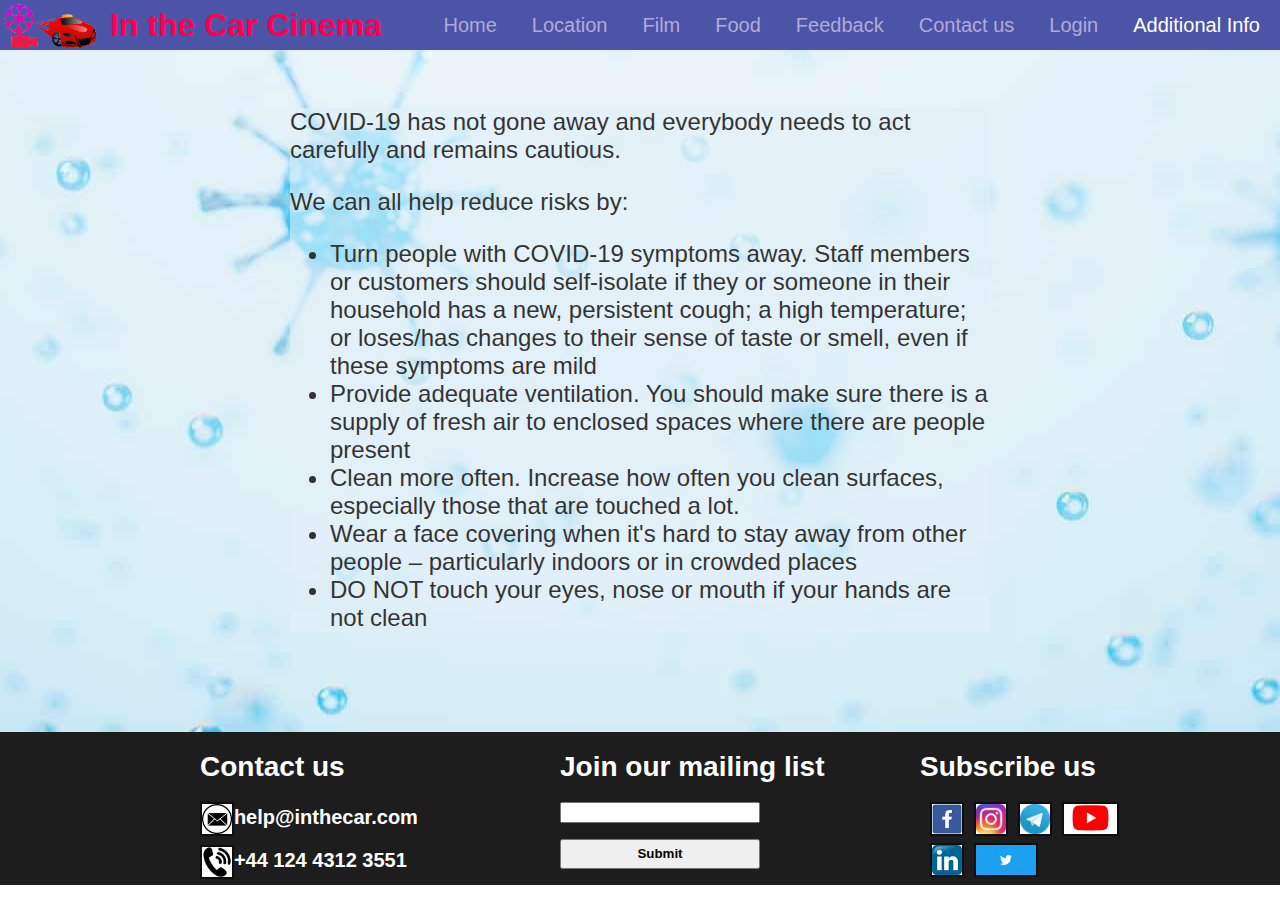
<file: Additional_Info.html>
<!DOCTYPE html>
<html lang="en">
<head>
    <meta charset="UTF-8">
    <meta http-equiv="X-UA-Compatible" content="IE=edge">
    <meta name="viewport" content="width=device-width, initial-scale=1.0">
    <link href="CSS/style.css" rel="stylesheet"/>
    <title>In the Car Cinema</title>
</head>
<body>
    <input type="hidden" id="prev-link" name="add-info-link">
    <div class="animation active"></div>

    <nav class="nav-bar">
        <img src="Image&assets/logo.png" alt="Logo" width="100px">
        <h1 style="margin-left:10px;margin-right: auto;color:rgb(255,0, 80);font-size:32px;" >In the Car Cinema</h1>
        <a id="welcome-link" class="nav-link"onclick="loads_animation('index.html')" >Home</a>
        <div class="open-menu"><a id="location-link" class="nav-link" onclick="go_to('location')">Location</a>
            <div class="sub-menu1">
                <a id="location1-link" class="nav-link" style="padding-left: 7px;margin-left: 7px;padding-right: 7px;margin-right: 24px;" onclick="loads_animation('Location.html#first')">Location 1</a><br><hr>
                <a id="location2-link" class="nav-link" style="padding-left: 7px;margin-left: 7px;padding-right: 7px;margin-right: 24px;" onclick="loads_animation('Location.html#second')">Location 2</a><br><hr>
                <a id="location3-link" class="nav-link" style="padding-left: 7px;margin-left: 7px;padding-right: 7px;margin-right: 24px;" onclick="loads_animation('Location.html#third')">Location 3</a><br>
            </div>
        </div>
        <a id="film-link" class="nav-link" onclick="loads_animation('index.html#film')">Film</a>
        <a id="food-link" class="nav-link" onclick="loads_animation('index.html#food')">Food</a>
        <a id="feedback-link" class="nav-link" onclick="loads_animation('index.html#feedback')">Feedback</a>
        <a id="footer-link" class="nav-link" onclick="loads_animation('index.html#footer')">Contact us</a>
        <a id="login-link" class="nav-link" onclick="loads_animation('Login.html')">Login</a> 
        <a id="add-info-link" class="nav-link">Additional Info</a>     
    </nav>

    <div class="container" id="add-info-page">
        <div id="text">
            <p>COVID-19 has not gone away and everybody needs to act carefully and remains cautious.</p>
            <p>We can all help reduce risks by:</p>
            <ul>
                <li>Turn people with COVID-19 symptoms away. Staff members or customers should self-isolate if they or someone in their household has a new, persistent cough; a high temperature; or loses/has changes to their sense of taste or smell, even if these symptoms are mild </li>
                <li>Provide adequate ventilation. You should make sure there is a supply of fresh air to enclosed spaces where there are people present</li>
                <li>Clean more often. Increase how often you clean surfaces, especially those that are touched a lot.</li>
                <li>Wear a face covering when it's hard to stay away from other people – particularly indoors or in crowded places </li>
                <li> DO NOT touch your eyes, nose or mouth if your hands are not clean</li>
            </ul>
        </div>
    </div>


      <div class="container" id="footer">
        <div id="margin-left"></div>
    
        <div style="width: auto;"  id="item1">
            <h1>Contact us</h1>
        </div>
        <div id="item2">
            <h1>Join our mailing list</h1>
        </div>
        <div id="item3">
            <h1>Subscribe us</h1>
        </div>
    
        <div id="margin-left" style="grid-row:2/4"></div>
    
        <div id="item4">
            <img src="Image&assets/Footer/email_icon.jpg" id="icon" alt="icon" /> 
            <label style="font-weight:bold;font-size:20px;" for="email">help@inthecar.com</label> 
            <br>
            <br>
    
            <img src="Image&assets/Footer/phone_icon.jpg" id="icon" alt="phone" /> 
            <label style="font-weight:bold;font-size:20px;" for="phone">+44 124 4312 3551</label> 
        </div>
    
        <div id="item5">
            <div>
                <form action="#footer" onsubmit="return message(this,'Success! You are now subscribed')">
                    <input style="width:192px" type="email" required>
                    <br>
                    <br>
                    <input style="width:200px;height:30px;font-weight: bold;" type="submit" value="Submit">
                </form>
            </div>
        </div>
    
        <div>
            <a href="https://www.facebook.com/Meta/" target=”_blank”><img src="Image&assets/Footer/facebook_icon.jpg" id="icon" alt="facebook" style="margin-left: 10px;"></a>
            <a href="https://www.instagram.com/instagram/" target=”_blank”><img src="Image&assets/Footer/instagram_icon.jpg" id="icon" alt="instagram" style="margin-left: 10px;"></a>
            <a href="https://telegram.org/" target=”_blank”><img src="Image&assets/Footer/telegram_icon.jpg" id="icon" alt="telegram" style="margin-left: 10px;"></a>
            <a href="https://www.youtube.com/" target=”_blank”><img src="Image&assets/Footer/youtube_icon.png" id="icon" alt="Youtube" style="margin-left: 10px;"></a>
            <br><br>
            <a href="https://www.linkedin.com/in/zhongyi-yan/" target=”_blank”><img src="Image&assets/Footer/linkedin_icon.jpg" id="icon" alt="Linkedin" style="margin-left: 10px;"></a>
            <a href="https://twitter.com/twitter" target=”_blank”><img src="Image&assets/Footer/twitter_icon.png" id="icon" alt="Twitter" style="margin-left: 10px;"></a>
        </div>
     
        <div style="color:#1d1d1d;">bot-border</div>
        <div style="color:#1d1d1d;"></div>
        <div style="color:#1d1d1d;"></div>
    
    </div>
</body>


<script src="js/index.js"></script>

</html>
</file>
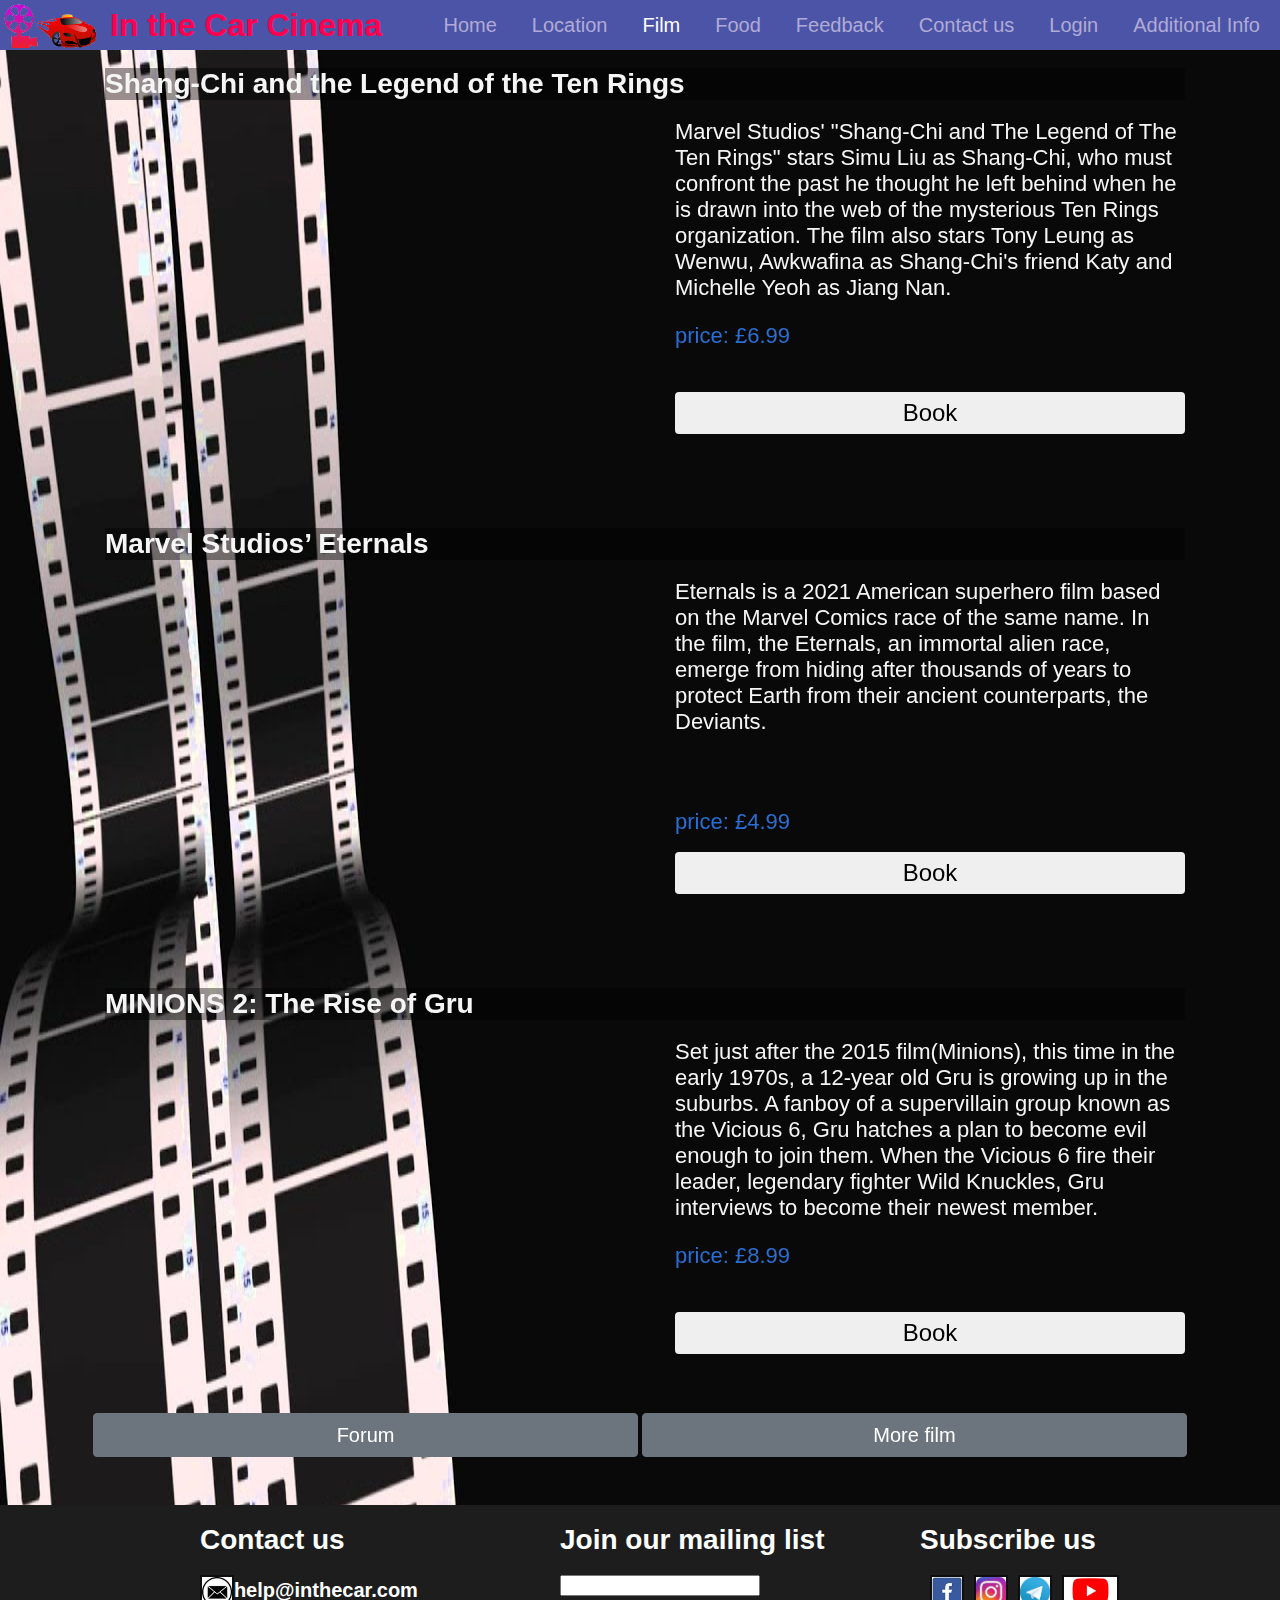
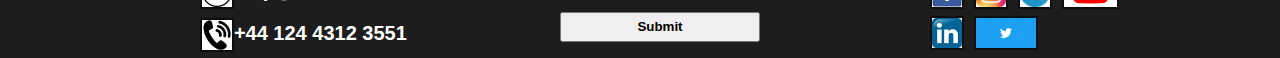
<file: Film.html>
<!DOCTYPE html>
<html lang="en">
<head>
    <meta charset="UTF-8">
    <meta http-equiv="X-UA-Compatible" content="IE=edge">
    <meta name="viewport" content="width=device-width, initial-scale=1.0">
    <link href="CSS/style.css" rel="stylesheet"/>
    <title>In the Car Cinema</title>
</head>
<body>
    <input type="hidden" id="prev-link" name="film-link">
    <div class="animation active"></div>

    <nav class="nav-bar">
        <img src="Image&assets/logo.png" alt="Logo" width="100px">
        <h1 style="margin-left:10px;margin-right: auto;color:rgb(255,0, 80);font-size:32px;" >In the Car Cinema</h1>
        <a id="welcome-link" class="nav-link"onclick="loads_animation('index.html')" >Home</a>
        <div class="open-menu"><a id="location-link" class="nav-link" href="index.html#location">Location</a>
            <div class="sub-menu1">
                <a id="location1-link" class="nav-link" style="padding-left: 7px;margin-left: 7px;padding-right: 7px;margin-right: 24px;" onclick="loads_animation('Location.html#first')">Location 1</a><br><hr>
                <a id="location2-link" class="nav-link" style="padding-left: 7px;margin-left: 7px;padding-right: 7px;margin-right: 24px;" onclick="loads_animation('Location.html#second')">Location 2</a><br><hr>
                <a id="location3-link" class="nav-link" style="padding-left: 7px;margin-left: 7px;padding-right: 7px;margin-right: 24px;" onclick="loads_animation('Location.html#third')">Location 3</a><br>
            </div>
        </div>
        <a id="film-link" class="nav-link" onclick="loads_animation('index.html#film')">Film</a>
        <a id="food-link" class="nav-link" onclick="loads_animation('index.html#food')">Food</a>
        <a id="feedback-link" class="nav-link" onclick="loads_animation('index.html#feedback')">Feedback</a>
        <a id="footer-link" class="nav-link" onclick="loads_animation('index.html#footer')">Contact us</a>
        <a id="login-link" class="nav-link" onclick="loads_animation('Login.html')">Login</a> 
        <a id="add-info-link" class="nav-link" onclick="loads_animation('Additional_Info.html')">Additional Info</a>     
    </nav>

    <div class="container" id="film-page">
        <div id="film-container2">
            <h1>Shang-Chi and the Legend of the Ten Rings</h1>
            <span id="left">
                <iframe width="560" height="315" src="https://www.youtube.com/embed/giWIr7U1deA" title="YouTube video player" frameborder="0" allow="accelerometer; autoplay; clipboard-write; encrypted-media; gyroscope; picture-in-picture" allowfullscreen></iframe>
            </span>
            <span id="right">
                <div style="width: 510px;">
                    Marvel Studios' "Shang-Chi and The Legend of The Ten Rings" stars Simu Liu as Shang-Chi, who must confront the past he thought he left behind when he is drawn into the web of the mysterious Ten Rings organization. The film also stars Tony Leung as Wenwu, Awkwafina as Shang-Chi's friend Katy and Michelle Yeoh as Jiang Nan.
                </div>
                
                <p style="color:rgb(43, 110, 211)">price: £6.99</p>
                <div id="book-btn">
                    <a target="blank" href="https://www.myvue.com/film/shang-chi-and-the-legend-of-the-ten-rings"><button>Book</button> </a>
                </div>
            </span>
        </div>  

        <div id="film-container2">
            <h1>Marvel Studios’ Eternals</h1>
            <span id="left">
                <iframe width="560" height="315" src="https://www.youtube.com/embed/x_me3xsvDgk" title="YouTube video player" frameborder="0" allow="accelerometer; autoplay; clipboard-write; encrypted-media; gyroscope; picture-in-picture" allowfullscreen></iframe>
            </span>
            <span id="right">
                <div style="width: 510px;">
                    Eternals is a 2021 American superhero film based on the Marvel Comics race of the same name. In the film, the Eternals, an immortal alien race, emerge from hiding after thousands of years to protect Earth from their ancient counterparts, the Deviants.
                </div>
                <br>
                <br>
                <p style="color:rgb(43, 110, 211);">price: £4.99</p>
                <div id="book-btn">
                    <a target="blank" href="https://www.myvue.com/cinema/bury-the-rock/film/the-eternals"><button>Book</button> </a>
                </div>
            </span>
        </div>  

        <div id="film-container2">
            <h1>MINIONS 2: The Rise of Gru</h1>
            <span id="left">
                <iframe width="560" height="315" src="https://www.youtube.com/embed/3Y9XeruN5RY" title="YouTube video player" frameborder="0" allow="accelerometer; autoplay; clipboard-write; encrypted-media; gyroscope; picture-in-picture" allowfullscreen></iframe>
            </span>
            <span id="right">
                <div style="width: 510px;">
                    Set just after the 2015 film(Minions), this time in the early 1970s, a 12-year old Gru is growing up in the suburbs. A fanboy of a supervillain group known as the Vicious 6, Gru hatches a plan to become evil enough to join them. When the Vicious 6 fire their leader, legendary fighter Wild Knuckles, Gru interviews to become their newest member.
                </div>

                <p style="color:rgb(43, 110, 211)">price: £8.99</p>
                <div id="book-btn">
                    <a target="blank" href="https://www.myvue.com/film/minions-2"><button>Book</button> </a>
                </div>
            </span>
        </div>  

        <div id="btn-container">
            <a href="https://www.avforums.com/search/2070615/?q=film&o=relevance" target="blank"><button>Forum</button></a>
            <a href="https://www.myvue.com/cinema/manchester-printworks/whats-on" target="blank"><button>More film</button></a>
        </div>
    </div>

 
      <div class="container" id="footer">
        <div id="margin-left"></div>
    
        <div style="width: auto;"  id="item1">
            <h1>Contact us</h1>
        </div>
        <div id="item2">
            <h1>Join our mailing list</h1>
        </div>
        <div id="item3">
            <h1>Subscribe us</h1>
        </div>
    
        <div id="margin-left" style="grid-row:2/4"></div>
    
        <div id="item4">
            <img src="Image&assets/Footer/email_icon.jpg" id="icon" alt="icon" /> 
            <label style="font-weight:bold;font-size:20px;" for="email">help@inthecar.com</label> 
            <br>
            <br>
    
            <img src="Image&assets/Footer/phone_icon.jpg" id="icon" alt="phone" /> 
            <label style="font-weight:bold;font-size:20px;" for="phone">+44 124 4312 3551</label> 
        </div>
    
        <div id="item5">
            <div>
                <form action="#footer" onsubmit="return message(this,'Success! You are now subscribed')">
                    <input style="width:192px" type="email" required>
                    <br>
                    <br>
                    <input style="width:200px;height:30px;font-weight: bold;" type="submit" value="Submit">
                </form>
            </div>
        </div>
    
        <div>
            <a href="https://www.facebook.com/Meta/" target=”_blank”><img src="Image&assets/Footer/facebook_icon.jpg" id="icon" alt="facebook" style="margin-left: 10px;"></a>
            <a href="https://www.instagram.com/instagram/" target=”_blank”><img src="Image&assets/Footer/instagram_icon.jpg" id="icon" alt="instagram" style="margin-left: 10px;"></a>
            <a href="https://telegram.org/" target=”_blank”><img src="Image&assets/Footer/telegram_icon.jpg" id="icon" alt="telegram" style="margin-left: 10px;"></a>
            <a href="https://www.youtube.com/" target=”_blank”><img src="Image&assets/Footer/youtube_icon.png" id="icon" alt="Youtube" style="margin-left: 10px;"></a>
            <br><br>
            <a href="https://www.linkedin.com/in/zhongyi-yan/" target=”_blank”><img src="Image&assets/Footer/linkedin_icon.jpg" id="icon" alt="Linkedin" style="margin-left: 10px;"></a>
            <a href="https://twitter.com/twitter" target=”_blank”><img src="Image&assets/Footer/twitter_icon.png" id="icon" alt="Twitter" style="margin-left: 10px;"></a>
        </div>
     
        <div style="color:#1d1d1d;">bot-border</div>
        <div style="color:#1d1d1d;"></div>
        <div style="color:#1d1d1d;"></div>
    
    </div>
</body>


<script src="js/index.js"></script>

</html>
</file>
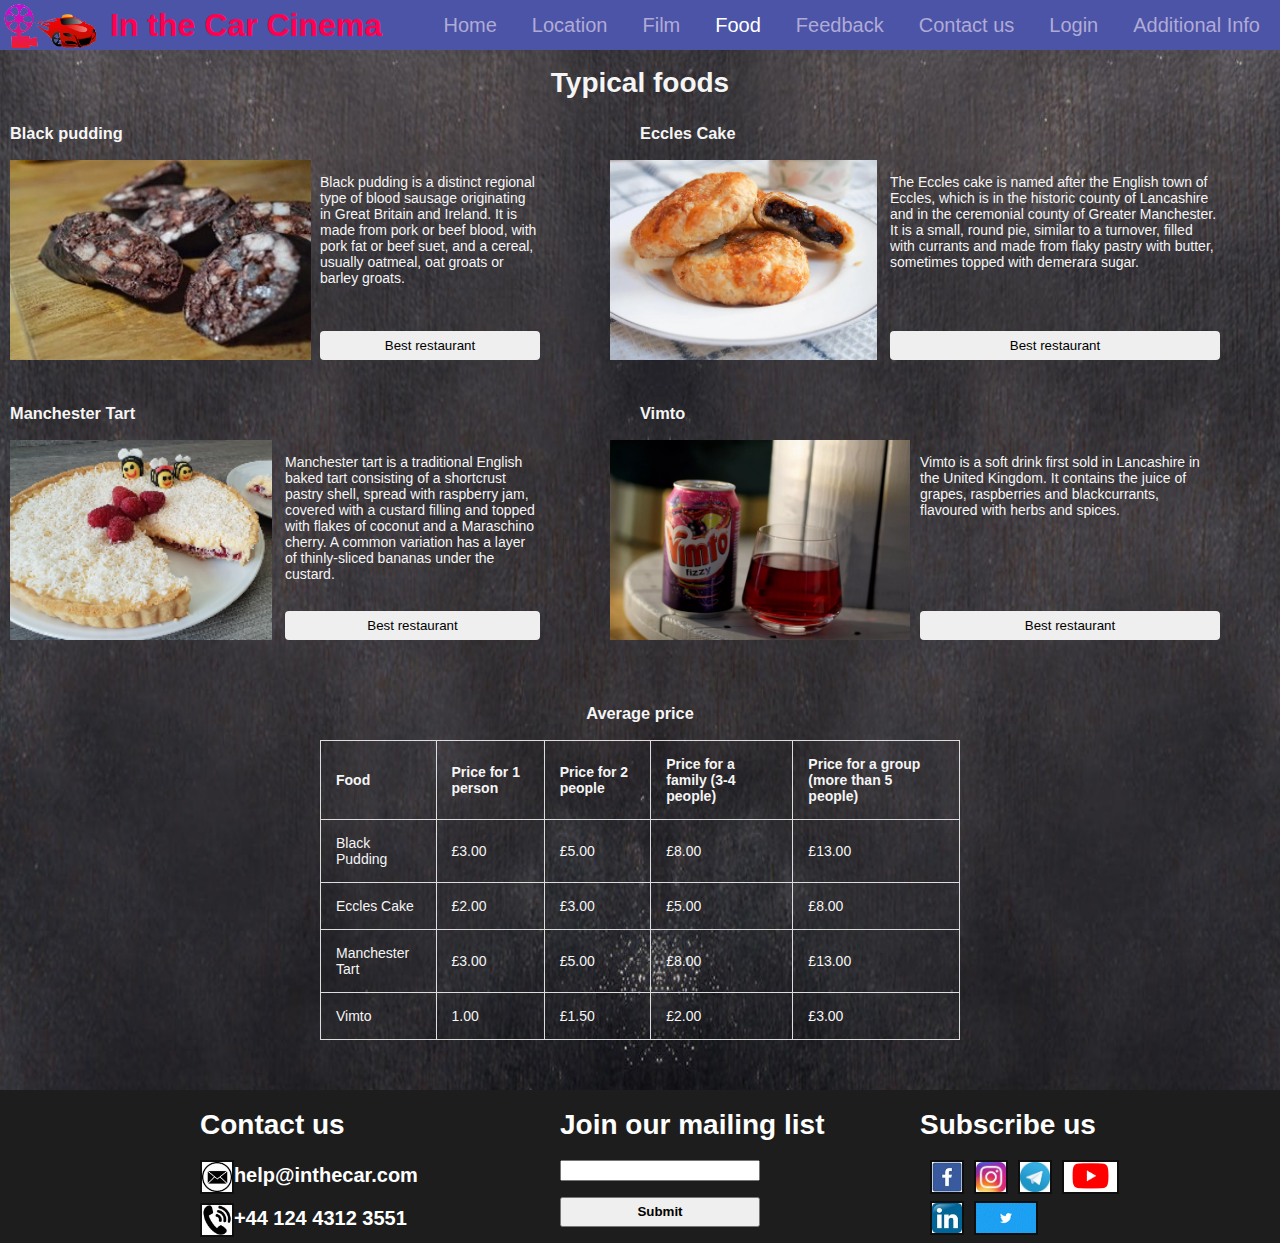
<file: Food.html>
<!DOCTYPE html>
<html lang="en">
<head>
    <meta charset="UTF-8">
    <meta http-equiv="X-UA-Compatible" content="IE=edge">
    <meta name="viewport" content="width=device-width, initial-scale=1.0">
    <link href="CSS/style.css" rel="stylesheet"/>
    <title>In the Car Cinema</title>
</head>
<body>
    <input type="hidden" id="prev-link" name="food-link">
    <div class="animation active"></div>

    <nav class="nav-bar">
        <img src="Image&assets/logo.png" alt="Logo" width="100px">
        <h1 style="margin-left:10px;margin-right: auto;color:rgb(255,0, 80);font-size:32px;" >In the Car Cinema</h1>
        <a id="welcome-link" class="nav-link"onclick="loads_animation('index.html')" >Home</a>
        <div class="open-menu"><a id="location-link" class="nav-link" href="index.html#location">Location</a>
            <div class="sub-menu1">
                <a id="location1-link" class="nav-link" style="padding-left: 7px;margin-left: 7px;padding-right: 7px;margin-right: 24px;" href="#">Location 1</a><br><hr>
                <a id="location2-link" class="nav-link" style="padding-left: 7px;margin-left: 7px;padding-right: 7px;margin-right: 24px;" href="#">Location 2</a><br><hr>
                <a id="location3-link" class="nav-link" style="padding-left: 7px;margin-left: 7px;padding-right: 7px;margin-right: 24px;" href="#">Location 3</a><br>
            </div>
        </div>
        <a id="film-link" class="nav-link" onclick="loads_animation('index.html#film')">Film</a>
        <a id="food-link" class="nav-link" onclick="loads_animation('index.html#food')">Food</a>
        <a id="feedback-link" class="nav-link" onclick="loads_animation('index.html#feedback')">Feedback</a>
        <a id="footer-link" class="nav-link" onclick="loads_animation('index.html#footer')">Contact us</a>
        <a id="login-link" class="nav-link" onclick="loads_animation('Login.html')">Login</a> 
        <a id="add-info-link" class="nav-link" onclick="loads_animation('Additional_Info.html')">Additional Info</a>     
    </nav>

    <div class="container" id="food-page">
        <div style="grid-column: 1/3;text-align: center;">
            <h1>Typical foods</h1>
        </div>
        <div style="position:relative;min-width: 530px;margin-left: 10px;">
            <div style="width: 530px;float: right;text-align: left;">
                <h3>Black pudding</h3>
                <img src="Image&assets/Food/food1.png" alt="Black pudding" height="200px">
                <span style="position:relative;float:right;width: calc(100% - 310px);min-width:200px;height:200px;">
                <p>Black pudding is a distinct regional type of blood sausage originating in Great Britain and Ireland. It is made from pork or beef blood, with pork fat or beef suet, and a cereal, usually oatmeal, oat groats or barley groats.</p>
                <a href="https://www.tripadvisor.co.uk/Search?q=Black%20pudding&searchSessionId=81277C37A41571A798B9B0BF0A8437F61638268836101ssid&searchNearby=false&geo=187069&sid=68AC33C8E7AD4BD2ADCA0D9AC343D0B21638268862419&blockRedirect=true" target="blank"><button style="position: absolute;bottom:0px;width:100%">Best restaurant</button></a>
            </div>
        </span>
        </div>
        <div style="position:relative;width: 580px;margin-left:max(10vw,100px);text-align: left;">
            <h3>Eccles Cake</h3>
            <div style="width:610px;float: right;text-align: left;">
                <img src="Image&assets/Food/food2.png" alt="Eccles Cake" height="200px">
                <span style="position:relative;float:right;width: calc(100% - 280px);min-width:200px;height:200px;">
                <p>The Eccles cake is named after the English town of Eccles, which is in the historic county of Lancashire and in the ceremonial county of Greater Manchester. It is a small, round pie, similar to a turnover, filled with currants and made from flaky pastry with butter, sometimes topped with demerara sugar.</p>
                <a href="https://www.tripadvisor.co.uk/Search?geo=187069&q=Eccles%20Cake&queryParsed=true&searchSessionId=67776FCB5B449F4AAE06B62BFB6C81B31638270758737ssid&sid=68AC33C8E7AD4BD2ADCA0D9AC343D0B21638270778396&blockRedirect=true&ssrc=e&rf=1" target="blank"><button style="position: absolute;bottom:0px;width:100%">Best restaurant</button></a>
            </div>
        </span>
        </div>
        <div style="position:relative;min-width: 530px;margin-left: 10px;">
            <div style="width: 530px;float: right;text-align: left">
                <h3>Manchester Tart</h3>
                <img src="Image&assets/Food/food3.png" alt="Manchester Tart" height="200px">
                <span style="position:relative;float:right;width: calc(100% - 310px);min-width:255px;height:200px;">
                <p>Manchester tart is a traditional English baked tart consisting of a shortcrust pastry shell, spread with raspberry jam, covered with a custard filling and topped with flakes of coconut and a Maraschino cherry. A common variation has a layer of thinly-sliced bananas under the custard.</p>
                <a href="https://www.tripadvisor.co.uk/Search?geo=187069&q=manchester%20tart&blockRedirect=true&ssrc=e&searchSessionId=81277C37A41571A798B9B0BF0A8437F61638268836101ssid&sid=68AC33C8E7AD4BD2ADCA0D9AC343D0B21638270691088" target="blank"><button style="position: absolute;bottom:0px;width:100%">Best restaurant</button></a>
            </div>
        </span>
        </div>
        <div style="position:relative;width: 580px;margin-left:max(10vw,100px);text-align: left;">
            <h3>Vimto</h3>
            <div style="width:610px;float: right;text-align: left;">
                <img src="Image&assets/Food/food4.png" alt="Vimto" height="200px">
                <span style="position:relative;float:right;width: calc(100% - 310px);min-width:200px;height:200px;">
                <p>Vimto is a soft drink first sold in Lancashire in the United Kingdom. It contains the juice of grapes, raspberries and blackcurrants, flavoured with herbs and spices.</p>
                <a href="https://www.tripadvisor.co.uk/Search?geo=187069&q=Vimto&blockRedirect=true&ssrc=e&searchSessionId=81277C37A41571A798B9B0BF0A8437F61638268836101ssid&sid=68AC33C8E7AD4BD2ADCA0D9AC343D0B21638270439311" target="blank"><button style="position: absolute;bottom:0px;width:100%">Best restaurant</button></a>
            </div>
        </span>
        </div>

        <div style="grid-column: 1/3;">

        <h3 style="text-align: center;">Average price</h3>

        <table>
            <tr>
                 <th>
                    Food
                </th>
                <th>
                    Price for 1 person
                </th>
                <th>
                    Price for 2 people  
                </th>
                <th>
                    Price for a family (3-4 people)
                </th>
                <th>
                    Price for a group (more than 5 people) 
                </th>
            </tr>
            <tr>
                <td>
                    Black Pudding
                </td>
                <td>
                    £3.00
                </td>
                <td>
                    £5.00
                </td>
                <td>
                    £8.00
                </td>
                <td>
                    £13.00 
                </td>
            </tr>
            <tr>
                <td>
                    Eccles Cake
                </td>
                <td>
                    £2.00
                </td>
                <td>
                    £3.00
                </td>
                <td>
                    £5.00
                </td>
                <td>
                    £8.00 
                </td>
            </tr>
            <tr>
                <td>
                    Manchester Tart
                </td>
                <td>
                    £3.00
                </td>
                <td>
                    £5.00
                </td>
                <td>
                    £8.00
                </td>
                <td>
                    £13.00 
                </td>
            </tr>
            <tr>
                <td>
                    Vimto
                </td>
                <td>
                    1.00
                </td>
                <td>
                    £1.50
                </td>
                <td>
                    £2.00
                </td>
                <td>
                    £3.00 
                </td>
            </tr>
        </table>
        </div>
    </div>

 
      <div class="container" id="footer">
        <div id="margin-left"></div>
    
        <div style="width: auto;"  id="item1">
            <h1>Contact us</h1>
        </div>
        <div id="item2">
            <h1>Join our mailing list</h1>
        </div>
        <div id="item3">
            <h1>Subscribe us</h1>
        </div>
    
        <div id="margin-left" style="grid-row:2/4"></div>
    
        <div id="item4">
            <img src="Image&assets/Footer/email_icon.jpg" id="icon" alt="icon" /> 
            <label style="font-weight:bold;font-size:20px;" for="email">help@inthecar.com</label> 
            <br>
            <br>
    
            <img src="Image&assets/Footer/phone_icon.jpg" id="icon" alt="phone" /> 
            <label style="font-weight:bold;font-size:20px;" for="phone">+44 124 4312 3551</label> 
        </div>
    
        <div id="item5">
            <div>
                <form action="#footer" onsubmit="return message(this,'Success! You are now subscribed')">
                    <input style="width:192px" type="email" required>
                    <br>
                    <br>
                    <input style="width:200px;height:30px;font-weight: bold;" type="submit" value="Submit">
                </form>
            </div>
        </div>
    
        <div>
            <a href="https://www.facebook.com/Meta/" target=”_blank”><img src="Image&assets/Footer/facebook_icon.jpg" id="icon" alt="facebook" style="margin-left: 10px;"></a>
            <a href="https://www.instagram.com/instagram/" target=”_blank”><img src="Image&assets/Footer/instagram_icon.jpg" id="icon" alt="instagram" style="margin-left: 10px;"></a>
            <a href="https://telegram.org/" target=”_blank”><img src="Image&assets/Footer/telegram_icon.jpg" id="icon" alt="telegram" style="margin-left: 10px;"></a>
            <a href="https://www.youtube.com/" target=”_blank”><img src="Image&assets/Footer/youtube_icon.png" id="icon" alt="Youtube" style="margin-left: 10px;"></a>
            <br><br>
            <a href="https://www.linkedin.com/in/zhongyi-yan/" target=”_blank”><img src="Image&assets/Footer/linkedin_icon.jpg" id="icon" alt="Linkedin" style="margin-left: 10px;"></a>
            <a href="https://twitter.com/twitter" target=”_blank”><img src="Image&assets/Footer/twitter_icon.png" id="icon" alt="Twitter" style="margin-left: 10px;"></a>
        </div>
     
        <div style="color:#1d1d1d;">bot-border</div>
        <div style="color:#1d1d1d;"></div>
        <div style="color:#1d1d1d;"></div>
    
    </div>
</body>


<script src="js/index.js"></script>

</html>
</file>
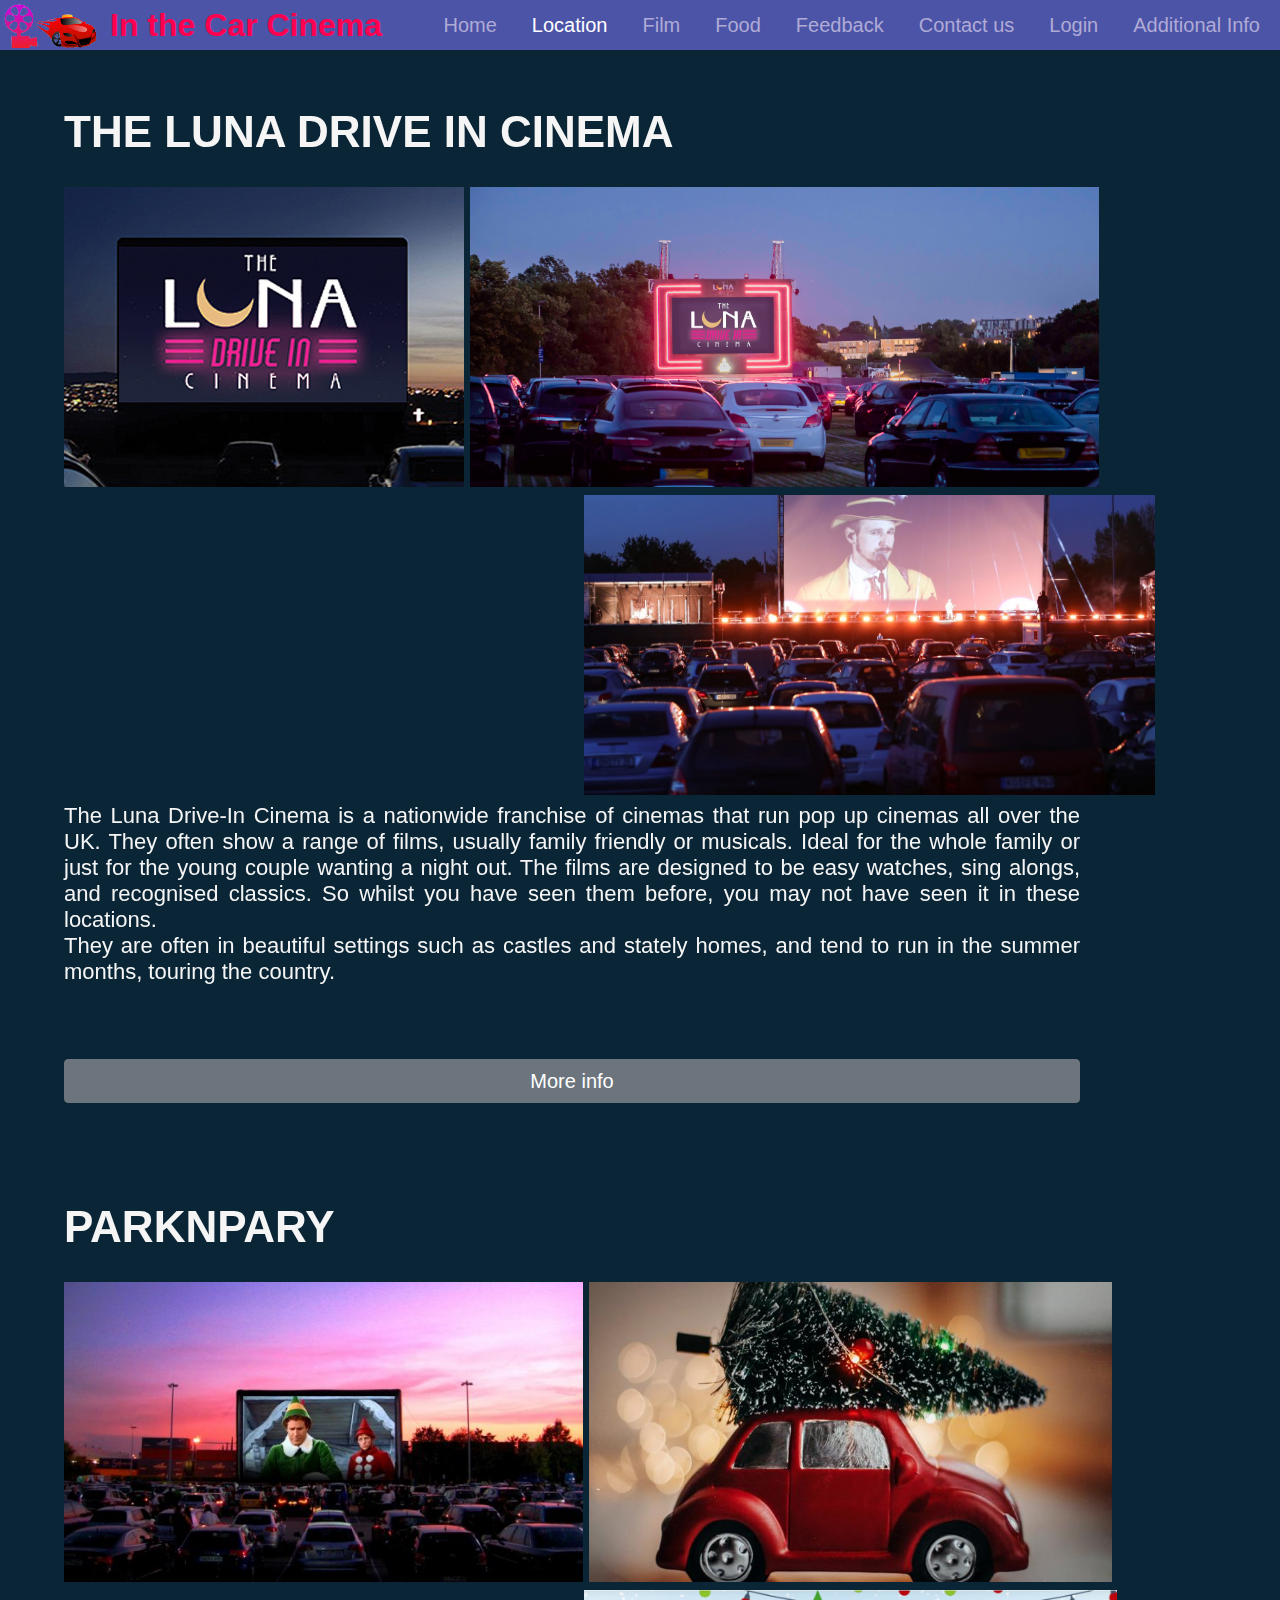
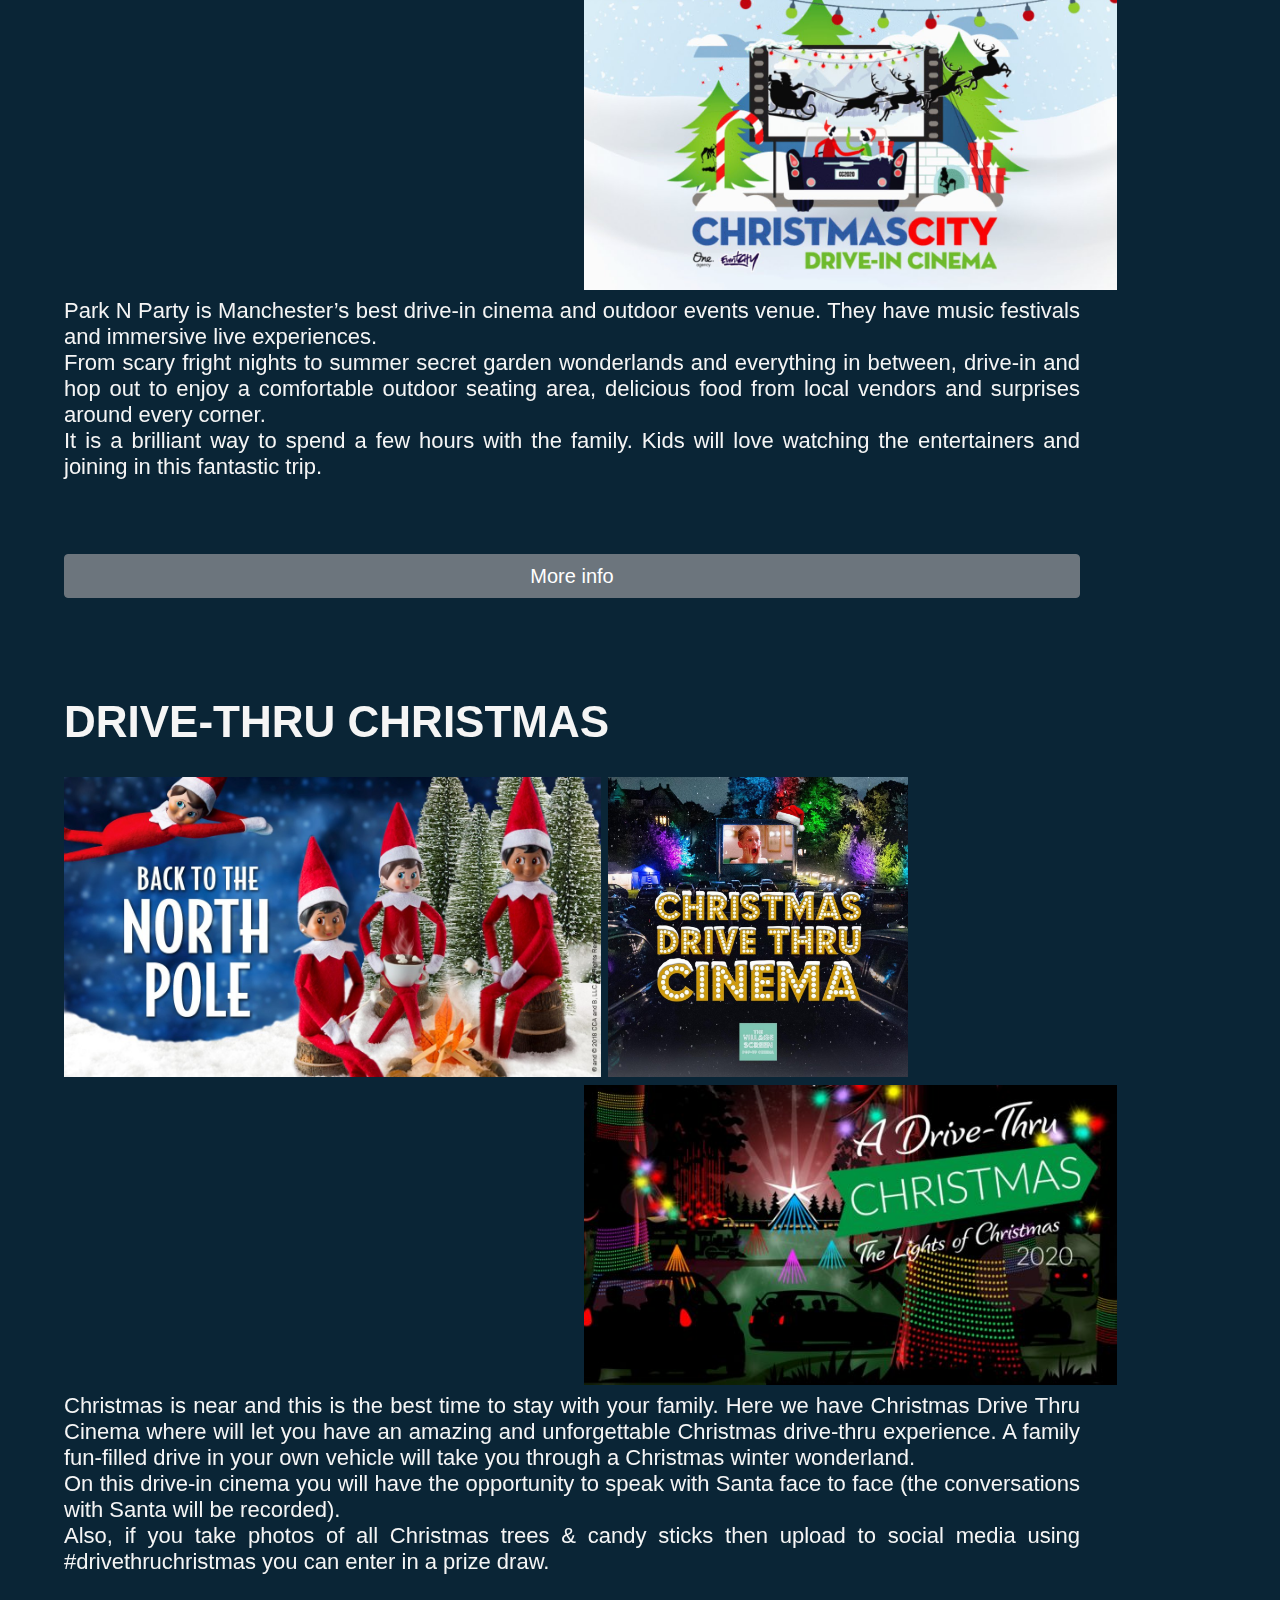
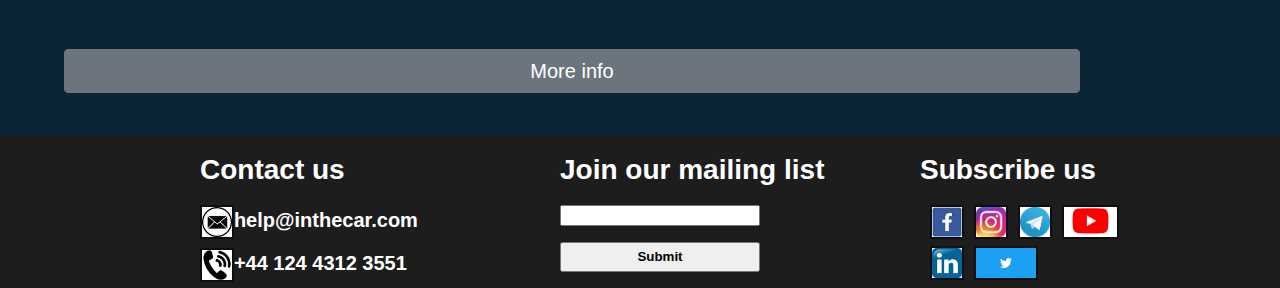
<file: Location.html>
<!DOCTYPE html>
<html lang="en">
<head>
    <meta charset="UTF-8">
    <meta http-equiv="X-UA-Compatible" content="IE=edge">
    <meta name="viewport" content="width=device-width, initial-scale=1.0">
    <link href="CSS/style.css" rel="stylesheet"/>
    <title>In the Car Cinema</title>
</head>
<body>
    <input type="hidden" id="prev-link" name="location-link">
    <div class="animation active"></div>

    <nav class="nav-bar">
        <img src="Image&assets/logo.png" alt="Logo" width="100px">
        <h1 style="margin-left:10px;margin-right: auto;color:rgb(255,0, 80);font-size:32px;" >In the Car Cinema</h1>
        <a id="welcome-link" class="nav-link"onclick="loads_animation('index.html')" >Home</a>
        <div class="open-menu"><a id="location-link" class="nav-link" href="index.html#location">Location</a>
            <div class="sub-menu1">
                <a id="location1-link" class="nav-link" style="padding-left: 7px;margin-left: 7px;padding-right: 7px;margin-right: 24px;" onclick="location_go_to('first')">Location 1</a><br><hr>
                <a id="location2-link" class="nav-link" style="padding-left: 7px;margin-left: 7px;padding-right: 7px;margin-right: 24px;" onclick="location_go_to('second')">Location 2</a><br><hr>
                <a id="location3-link" class="nav-link" style="padding-left: 7px;margin-left: 7px;padding-right: 7px;margin-right: 24px;" onclick="location_go_to('third')">Location 3</a><br>
            </div>
        </div>
        <a id="film-link" class="nav-link" onclick="loads_animation('index.html#film')">Film</a>
        <a id="food-link" class="nav-link" onclick="loads_animation('index.html#food')">Food</a>
        <a id="feedback-link" class="nav-link" onclick="loads_animation('index.html#feedback')">Feedback</a>
        <a id="footer-link" class="nav-link" onclick="loads_animation('index.html#footer')">Contact us</a>
        <a id="login-link" class="nav-link" onclick="loads_animation('Login.html')">Login</a> 
        <a id="add-info-link" class="nav-link" onclick="loads_animation('Additional_Info.html')">Additional Info</a>     
    </nav>

    <div class="container" id="location-page">

        <div class="locations" id="first">
            <h1>THE LUNA DRIVE IN CINEMA </h1>
            <img style="float: left;" src="Image&assets/Location/Location1/Location1(1).png" alt="loc1">
            <img src="Image&assets/Location/Location1/Location1(2).png" alt="loc2">
            <img src="Image&assets/Location/Location1/Location1(3).png" alt="loc3">
            <iframe id="maps" src="https://www.google.com/maps/embed?pb=!1m18!1m12!1m3!1d607.838179177895!2d-1.7173459707575656!3d52.45463929873764!2m3!1f0!2f0!3f0!3m2!1i1024!2i768!4f13.1!3m3!1m2!1s0x4870b13d574ba5ff%3A0x7f7909c50a546e32!2sNorth%20Ave%2C%20Marston%20Green%2C%20Birmingham%20B40%201NT!5e0!3m2!1sit!2suk!4v1638463943815!5m2!1sit!2suk" width="500" height="300" style="border:0;" allowfullscreen="" loading="lazy"></iframe>
            <br>
            <div id="txt">
                The Luna Drive-In Cinema is a nationwide franchise of cinemas that run pop up cinemas all over the UK. They often show a range of films, usually family friendly or musicals. Ideal for the whole family or just for the young couple wanting a night out. The films are designed to be easy watches, sing alongs, and recognised classics. So whilst you have seen them before, you may not have seen it in these locations.
                <br>
                They are often in beautiful settings such as castles and stately homes, and tend to run in the summer months, touring the country.
                <a href="https://www.lunadriveincinema.com/venues" target="blank"><button>More info</button></a>
            </div>
        </div>
        <div class="locations" id="second">
            <h1>PARKNPARY</h1>
            <img style="float: left;" src="Image&assets/Location/Location2/Location2(1).png" alt="loc1">
            <img src="Image&assets/Location/Location2/Location2(2).png" alt="loc2">
            <img src="Image&assets/Location/Location2/Location2(3).png" alt="loc3">
            <iframe id="maps" src="https://www.google.com/maps/embed?pb=!1m18!1m12!1m3!1d607.838179177895!2d-1.7173459707575656!3d52.45463929873764!2m3!1f0!2f0!3f0!3m2!1i1024!2i768!4f13.1!3m3!1m2!1s0x4870b13d574ba5ff%3A0x7f7909c50a546e32!2sNorth%20Ave%2C%20Marston%20Green%2C%20Birmingham%20B40%201NT!5e0!3m2!1sit!2suk!4v1638463943815!5m2!1sit!2suk" width="500" height="300" style="border:0;" allowfullscreen="" loading="lazy"></iframe>
            <br>
            <div id="txt">
                Park N Party is Manchester’s best drive-in cinema and outdoor events venue. They have music festivals and immersive live experiences.
                <br>
                From scary fright nights to summer secret garden wonderlands and everything in between, drive-in and hop out to enjoy a comfortable outdoor seating area, delicious food from local vendors and surprises around every corner. 
                <br>
                It is a brilliant way to spend a few hours with the family. Kids will love watching the entertainers and joining in this fantastic trip.
                <a href="https://www.parknpartymcr.co.uk/" target="blank"><button>More info</button></a>
            </div>
        </div>
        <div class="locations" id="third">
            <h1>DRIVE-THRU CHRISTMAS</h1>
            <img style="float: left;" src="Image&assets/Location/Location3/Location3(1).png" alt="loc1">
            <img src="Image&assets/Location/Location3/Location3(2).png" alt="loc2">
            <img src="Image&assets/Location/Location3/Location3(3).png" alt="loc3">
            <iframe id="maps" src="https://www.google.com/maps/embed?pb=!1m18!1m12!1m3!1d607.838179177895!2d-1.7173459707575656!3d52.45463929873764!2m3!1f0!2f0!3f0!3m2!1i1024!2i768!4f13.1!3m3!1m2!1s0x4870b13d574ba5ff%3A0x7f7909c50a546e32!2sNorth%20Ave%2C%20Marston%20Green%2C%20Birmingham%20B40%201NT!5e0!3m2!1sit!2suk!4v1638463943815!5m2!1sit!2suk" width="500" height="300" style="border:0;" allowfullscreen="" loading="lazy"></iframe>
            <br>
            <div id="txt" style="margin-bottom: 50px;">
                Christmas is near and this is the best time to stay with your family. Here we have Christmas Drive Thru Cinema where will let you have an amazing and unforgettable Christmas drive-thru experience. A family fun-filled drive in your own vehicle will take you through a Christmas winter wonderland.
                <br>
                On this drive-in cinema you will have the opportunity to speak with Santa face to face (the conversations with Santa will be recorded).
                <br>
                Also, if you take photos of all Christmas trees & candy sticks then upload to social media using #drivethruchristmas you can enter in a prize draw.
                <a href="https://www.drive-thruchristmas.co.uk/" target="blank"><button>More info</button></a>
            </div>
        </div>
    </div>

 
      <div class="container" id="footer">
        <div id="margin-left"></div>
    
        <div style="width: auto;"  id="item1">
            <h1>Contact us</h1>
        </div>
        <div id="item2">
            <h1>Join our mailing list</h1>
        </div>
        <div id="item3">
            <h1>Subscribe us</h1>
        </div>
    
        <div id="margin-left" style="grid-row:2/4"></div>
    
        <div id="item4">
            <img src="Image&assets/Footer/email_icon.jpg" id="icon" alt="icon" /> 
            <label style="font-weight:bold;font-size:20px;" for="email">help@inthecar.com</label> 
            <br>
            <br>
    
            <img src="Image&assets/Footer/phone_icon.jpg" id="icon" alt="phone" /> 
            <label style="font-weight:bold;font-size:20px;" for="phone">+44 124 4312 3551</label> 
        </div>
    
        <div id="item5">
            <div>
                <form action="#footer" onsubmit="return message(this,'Success! You are now subscribed')">
                    <input style="width:192px" type="email" required>
                    <br>
                    <br>
                    <input style="width:200px;height:30px;font-weight: bold;" type="submit" value="Submit">
                </form>
            </div>
        </div>
    
        <div>
            <a href="https://www.facebook.com/Meta/" target=”_blank”><img src="Image&assets/Footer/facebook_icon.jpg" id="icon" alt="facebook" style="margin-left: 10px;"></a>
            <a href="https://www.instagram.com/instagram/" target=”_blank”><img src="Image&assets/Footer/instagram_icon.jpg" id="icon" alt="instagram" style="margin-left: 10px;"></a>
            <a href="https://telegram.org/" target=”_blank”><img src="Image&assets/Footer/telegram_icon.jpg" id="icon" alt="telegram" style="margin-left: 10px;"></a>
            <a href="https://www.youtube.com/" target=”_blank”><img src="Image&assets/Footer/youtube_icon.png" id="icon" alt="Youtube" style="margin-left: 10px;"></a>
            <br><br>
            <a href="https://www.linkedin.com/in/zhongyi-yan/" target=”_blank”><img src="Image&assets/Footer/linkedin_icon.jpg" id="icon" alt="Linkedin" style="margin-left: 10px;"></a>
            <a href="https://twitter.com/twitter" target=”_blank”><img src="Image&assets/Footer/twitter_icon.png" id="icon" alt="Twitter" style="margin-left: 10px;"></a>
        </div>
     
        <div style="color:#1d1d1d;">bot-border</div>
        <div style="color:#1d1d1d;"></div>
        <div style="color:#1d1d1d;"></div>
    
    </div>
</body>


<script src="js/index.js"></script>
<script src="js/location.js"></script>
</html>
</file>
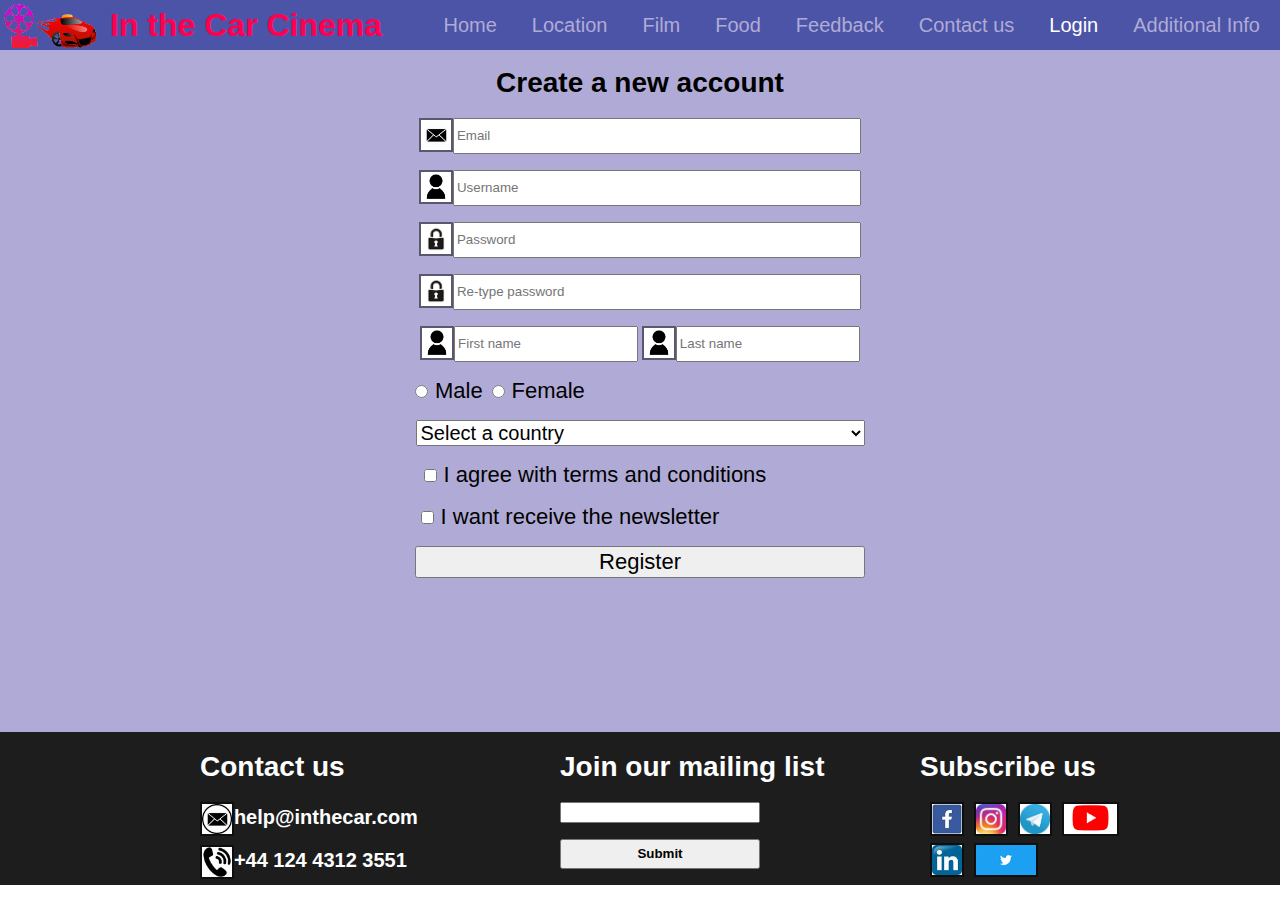
<file: Register.html>
<!DOCTYPE html>
<html lang="en">
<head>
    <meta charset="UTF-8">
    <meta http-equiv="X-UA-Compatible" content="IE=edge">
    <meta name="viewport" content="width=device-width, initial-scale=1.0">
    <link href="CSS/style.css" rel="stylesheet"/>
    <title>In the Car Cinema</title>
</head>
<body>
    <input type="hidden" id="prev-link" name="login-link">
    <div class="animation active"></div>

    <nav class="nav-bar">
        <img src="Image&assets/logo.png" alt="Logo" width="100px">
        <h1 style="margin-left:10px;margin-right: auto;color:rgb(255,0, 80);font-size:32px;" >In the Car Cinema</h1>
        <a id="welcome-link" class="nav-link"onclick="loads_animation('index.html')" >Home</a>
        <div class="open-menu"><a id="location-link" class="nav-link" href="index.html#location">Location</a>
            <div class="sub-menu1">
                <a id="location1-link" class="nav-link" style="padding-left: 7px;margin-left: 7px;padding-right: 7px;margin-right: 24px;" href="#">Location 1</a><br><hr>
                <a id="location2-link" class="nav-link" style="padding-left: 7px;margin-left: 7px;padding-right: 7px;margin-right: 24px;" href="#">Location 2</a><br><hr>
                <a id="location3-link" class="nav-link" style="padding-left: 7px;margin-left: 7px;padding-right: 7px;margin-right: 24px;" href="#">Location 3</a><br>
            </div>
        </div>
        <a id="film-link" class="nav-link" onclick="loads_animation('index.html#film')">Film</a>
        <a id="food-link" class="nav-link" onclick="loads_animation('index.html#food')">Food</a>
        <a id="feedback-link" class="nav-link" onclick="loads_animation('index.html#feedback')">Feedback</a>
        <a id="footer-link" class="nav-link" onclick="loads_animation('index.html#footer')">Contact us</a>
        <a id="login-link" class="nav-link" onclick="loads_animation('Login.html')">Login</a> 
        <a id="add-info-link" class="nav-link" onclick="loads_animation('Additional_Info.html')">Additional Info</a>     
    </nav>

    <div class="container" id="register-page">
        <h1>Create a new account</h1>
        <form action="Login.html" onsubmit="return check_re_password('Form')">
            <img src="Image&assets/Register/email_icon.jpg" alt="email-icon" id="icon">
            <input type="email" placeholder="Email" style="height: 30px;width:400px;"; required/>
            <br><br>
            <img src="[data-uri]" alt="username-icon" id="icon">
            <input type="text" placeholder="Username" style="height: 30px;width:400px;"; required/>
            <br><br>
            <img src="Image&assets/Register/password_icon.png" alt="password-icon" id="icon" >
            <input type="password" placeholder="Password" style="height: 30px;width:400px;" onkeyup="check_password()" id="password" required/>
            <span id="message1" style="position: absolute;color:rgb(114, 35, 21);margin-top:8px;margin-left:5px"></span>
            <br><br>
            <img src="Image&assets/Register/password_icon.png" alt="re-password-icon" id="icon">
            <input type="password" placeholder="Re-type password" style="height: 30px;width:400px;" onkeyup="check_re_password()" id="re-passoword" required/>
            <span id="message2" style="position: absolute;color:rgb(114, 35, 21);margin-top:8px;margin-left:5px"></span>
            <br><br>
            <img src="[data-uri]" alt="First-name-icon" id="icon">
            <input type="text" placeholder="First name" style="height: 30px;width:176px;"; required/>
            <img src="[data-uri]" alt="Last-name-icon" id="icon">
            <input type="text" placeholder="Last name" style="height: 30px;width:176px;"; required/>
            <br><br>
            <input type="radio" name="sex" id="Male" style="margin-left: -280px" required>
            <label for="Male" style="font-size:22px;">Male</label>
            <input type="radio" name="sex" id="Female" required>
            <label for="Female" style="font-size:22px;">Female</label>
            <br><br>
            <select style="font-size:20px">
                <option value="" disabled selected>Select a country</option>
                <option value="Afghanistan">Afghanistan</option>
                <option value="Åland Islands">Åland Islands</option>
                <option value="Albania">Albania</option>
                <option value="Algeria">Algeria</option>
                <option value="American Samoa">American Samoa</option>
                <option value="Andorra">Andorra</option>
                <option value="Angola">Angola</option>
                <option value="Anguilla">Anguilla</option>
                <option value="Antarctica">Antarctica</option>
                <option value="Antigua and Barbuda">Antigua and Barbuda</option>
                <option value="Argentina">Argentina</option>
                <option value="Armenia">Armenia</option>
                <option value="Aruba">Aruba</option>
                <option value="Australia">Australia</option>
                <option value="Austria">Austria</option>
                <option value="Azerbaijan">Azerbaijan</option>
                <option value="Bahamas">Bahamas</option>
                <option value="Bahrain">Bahrain</option>
                <option value="Bangladesh">Bangladesh</option>
                <option value="Barbados">Barbados</option>
                <option value="Belarus">Belarus</option>
                <option value="Belgium">Belgium</option>
                <option value="Belize">Belize</option>
                <option value="Benin">Benin</option>
                <option value="Bermuda">Bermuda</option>
                <option value="Bhutan">Bhutan</option>
                <option value="Bolivia">Bolivia</option>
                <option value="Bosnia and Herzegovina">Bosnia and Herzegovina</option>
                <option value="Botswana">Botswana</option>
                <option value="Bouvet Island">Bouvet Island</option>
                <option value="Brazil">Brazil</option>
                <option value="British Indian Ocean Territory">British Indian Ocean Territory</option>
                <option value="Brunei Darussalam">Brunei Darussalam</option>
                <option value="Bulgaria">Bulgaria</option>
                <option value="Burkina Faso">Burkina Faso</option>
                <option value="Burundi">Burundi</option>
                <option value="Cambodia">Cambodia</option>
                <option value="Cameroon">Cameroon</option>
                <option value="Canada">Canada</option>
                <option value="Cape Verde">Cape Verde</option>
                <option value="Cayman Islands">Cayman Islands</option>
                <option value="Central African Republic">Central African Republic</option>
                <option value="Chad">Chad</option>
                <option value="Chile">Chile</option>
                <option value="China">China</option>
                <option value="Christmas Island">Christmas Island</option>
                <option value="Cocos (Keeling) Islands">Cocos (Keeling) Islands</option>
                <option value="Colombia">Colombia</option>
                <option value="Comoros">Comoros</option>
                <option value="Congo">Congo</option>
                <option value="Congo, The Democratic Republic of The">Congo, The Democratic Republic of The</option>
                <option value="Cook Islands">Cook Islands</option>
                <option value="Costa Rica">Costa Rica</option>
                <option value="Cote D'ivoire">Cote D'ivoire</option>
                <option value="Croatia">Croatia</option>
                <option value="Cuba">Cuba</option>
                <option value="Cyprus">Cyprus</option>
                <option value="Czech Republic">Czech Republic</option>
                <option value="Denmark">Denmark</option>
                <option value="Djibouti">Djibouti</option>
                <option value="Dominica">Dominica</option>
                <option value="Dominican Republic">Dominican Republic</option>
                <option value="Ecuador">Ecuador</option>
                <option value="Egypt">Egypt</option>
                <option value="El Salvador">El Salvador</option>
                <option value="Equatorial Guinea">Equatorial Guinea</option>
                <option value="Eritrea">Eritrea</option>
                <option value="Estonia">Estonia</option>
                <option value="Ethiopia">Ethiopia</option>
                <option value="Falkland Islands (Malvinas)">Falkland Islands (Malvinas)</option>
                <option value="Faroe Islands">Faroe Islands</option>
                <option value="Fiji">Fiji</option>
                <option value="Finland">Finland</option>
                <option value="France">France</option>
                <option value="French Guiana">French Guiana</option>
                <option value="French Polynesia">French Polynesia</option>
                <option value="French Southern Territories">French Southern Territories</option>
                <option value="Gabon">Gabon</option>
                <option value="Gambia">Gambia</option>
                <option value="Georgia">Georgia</option>
                <option value="Germany">Germany</option>
                <option value="Ghana">Ghana</option>
                <option value="Gibraltar">Gibraltar</option>
                <option value="Greece">Greece</option>
                <option value="Greenland">Greenland</option>
                <option value="Grenada">Grenada</option>
                <option value="Guadeloupe">Guadeloupe</option>
                <option value="Guam">Guam</option>
                <option value="Guatemala">Guatemala</option>
                <option value="Guernsey">Guernsey</option>
                <option value="Guinea">Guinea</option>
                <option value="Guinea-bissau">Guinea-bissau</option>
                <option value="Guyana">Guyana</option>
                <option value="Haiti">Haiti</option>
                <option value="Heard Island and Mcdonald Islands">Heard Island and Mcdonald Islands</option>
                <option value="Holy See (Vatican City State)">Holy See (Vatican City State)</option>
                <option value="Honduras">Honduras</option>
                <option value="Hong Kong">Hong Kong</option>
                <option value="Hungary">Hungary</option>
                <option value="Iceland">Iceland</option>
                <option value="India">India</option>
                <option value="Indonesia">Indonesia</option>
                <option value="Iran, Islamic Republic of">Iran, Islamic Republic of</option>
                <option value="Iraq">Iraq</option>
                <option value="Ireland">Ireland</option>
                <option value="Isle of Man">Isle of Man</option>
                <option value="Israel">Israel</option>
                <option value="Italy">Italy</option>
                <option value="Jamaica">Jamaica</option>
                <option value="Japan">Japan</option>
                <option value="Jersey">Jersey</option>
                <option value="Jordan">Jordan</option>
                <option value="Kazakhstan">Kazakhstan</option>
                <option value="Kenya">Kenya</option>
                <option value="Kiribati">Kiribati</option>
                <option value="Korea, Democratic People's Republic of">Korea, Democratic People's Republic of</option>
                <option value="Korea, Republic of">Korea, Republic of</option>
                <option value="Kuwait">Kuwait</option>
                <option value="Kyrgyzstan">Kyrgyzstan</option>
                <option value="Lao People's Democratic Republic">Lao People's Democratic Republic</option>
                <option value="Latvia">Latvia</option>
                <option value="Lebanon">Lebanon</option>
                <option value="Lesotho">Lesotho</option>
                <option value="Liberia">Liberia</option>
                <option value="Libyan Arab Jamahiriya">Libyan Arab Jamahiriya</option>
                <option value="Liechtenstein">Liechtenstein</option>
                <option value="Lithuania">Lithuania</option>
                <option value="Luxembourg">Luxembourg</option>
                <option value="Macao">Macao</option>
                <option value="Macedonia, The Former Yugoslav Republic of">Macedonia, The Former Yugoslav Republic of</option>
                <option value="Madagascar">Madagascar</option>
                <option value="Malawi">Malawi</option>
                <option value="Malaysia">Malaysia</option>
                <option value="Maldives">Maldives</option>
                <option value="Mali">Mali</option>
                <option value="Malta">Malta</option>
                <option value="Marshall Islands">Marshall Islands</option>
                <option value="Martinique">Martinique</option>
                <option value="Mauritania">Mauritania</option>
                <option value="Mauritius">Mauritius</option>
                <option value="Mayotte">Mayotte</option>
                <option value="Mexico">Mexico</option>
                <option value="Micronesia, Federated States of">Micronesia, Federated States of</option>
                <option value="Moldova, Republic of">Moldova, Republic of</option>
                <option value="Monaco">Monaco</option>
                <option value="Mongolia">Mongolia</option>
                <option value="Montenegro">Montenegro</option>
                <option value="Montserrat">Montserrat</option>
                <option value="Morocco">Morocco</option>
                <option value="Mozambique">Mozambique</option>
                <option value="Myanmar">Myanmar</option>
                <option value="Namibia">Namibia</option>
                <option value="Nauru">Nauru</option>
                <option value="Nepal">Nepal</option>
                <option value="Netherlands">Netherlands</option>
                <option value="Netherlands Antilles">Netherlands Antilles</option>
                <option value="New Caledonia">New Caledonia</option>
                <option value="New Zealand">New Zealand</option>
                <option value="Nicaragua">Nicaragua</option>
                <option value="Niger">Niger</option>
                <option value="Nigeria">Nigeria</option>
                <option value="Niue">Niue</option>
                <option value="Norfolk Island">Norfolk Island</option>
                <option value="Northern Mariana Islands">Northern Mariana Islands</option>
                <option value="Norway">Norway</option>
                <option value="Oman">Oman</option>
                <option value="Pakistan">Pakistan</option>
                <option value="Palau">Palau</option>
                <option value="Palestinian Territory, Occupied">Palestinian Territory, Occupied</option>
                <option value="Panama">Panama</option>
                <option value="Papua New Guinea">Papua New Guinea</option>
                <option value="Paraguay">Paraguay</option>
                <option value="Peru">Peru</option>
                <option value="Philippines">Philippines</option>
                <option value="Pitcairn">Pitcairn</option>
                <option value="Poland">Poland</option>
                <option value="Portugal">Portugal</option>
                <option value="Puerto Rico">Puerto Rico</option>
                <option value="Qatar">Qatar</option>
                <option value="Reunion">Reunion</option>
                <option value="Romania">Romania</option>
                <option value="Russian Federation">Russian Federation</option>
                <option value="Rwanda">Rwanda</option>
                <option value="Saint Helena">Saint Helena</option>
                <option value="Saint Kitts and Nevis">Saint Kitts and Nevis</option>
                <option value="Saint Lucia">Saint Lucia</option>
                <option value="Saint Pierre and Miquelon">Saint Pierre and Miquelon</option>
                <option value="Saint Vincent and The Grenadines">Saint Vincent and The Grenadines</option>
                <option value="Samoa">Samoa</option>
                <option value="San Marino">San Marino</option>
                <option value="Sao Tome and Principe">Sao Tome and Principe</option>
                <option value="Saudi Arabia">Saudi Arabia</option>
                <option value="Senegal">Senegal</option>
                <option value="Serbia">Serbia</option>
                <option value="Seychelles">Seychelles</option>
                <option value="Sierra Leone">Sierra Leone</option>
                <option value="Singapore">Singapore</option>
                <option value="Slovakia">Slovakia</option>
                <option value="Slovenia">Slovenia</option>
                <option value="Solomon Islands">Solomon Islands</option>
                <option value="Somalia">Somalia</option>
                <option value="South Africa">South Africa</option>
                <option value="South Georgia and The South Sandwich Islands">South Georgia and The South Sandwich Islands</option>
                <option value="Spain">Spain</option>
                <option value="Sri Lanka">Sri Lanka</option>
                <option value="Sudan">Sudan</option>
                <option value="Suriname">Suriname</option>
                <option value="Svalbard and Jan Mayen">Svalbard and Jan Mayen</option>
                <option value="Swaziland">Swaziland</option>
                <option value="Sweden">Sweden</option>
                <option value="Switzerland">Switzerland</option>
                <option value="Syrian Arab Republic">Syrian Arab Republic</option>
                <option value="Taiwan">Taiwan</option>
                <option value="Tajikistan">Tajikistan</option>
                <option value="Tanzania, United Republic of">Tanzania, United Republic of</option>
                <option value="Thailand">Thailand</option>
                <option value="Timor-leste">Timor-leste</option>
                <option value="Togo">Togo</option>
                <option value="Tokelau">Tokelau</option>
                <option value="Tonga">Tonga</option>
                <option value="Trinidad and Tobago">Trinidad and Tobago</option>
                <option value="Tunisia">Tunisia</option>
                <option value="Turkey">Turkey</option>
                <option value="Turkmenistan">Turkmenistan</option>
                <option value="Turks and Caicos Islands">Turks and Caicos Islands</option>
                <option value="Tuvalu">Tuvalu</option>
                <option value="Uganda">Uganda</option>
                <option value="Ukraine">Ukraine</option>
                <option value="United Arab Emirates">United Arab Emirates</option>
                <option value="United Kingdom">United Kingdom</option>
                <option value="United States">United States</option>
                <option value="United States Minor Outlying Islands">United States Minor Outlying Islands</option>
                <option value="Uruguay">Uruguay</option>
                <option value="Uzbekistan">Uzbekistan</option>
                <option value="Vanuatu">Vanuatu</option>
                <option value="Venezuela">Venezuela</option>
                <option value="Viet Nam">Viet Nam</option>
                <option value="Virgin Islands, British">Virgin Islands, British</option>
                <option value="Virgin Islands, U.S.">Virgin Islands, U.S.</option>
                <option value="Wallis and Futuna">Wallis and Futuna</option>
                <option value="Western Sahara">Western Sahara</option>
                <option value="Yemen">Yemen</option>
                <option value="Zambia">Zambia</option>
                <option value="Zimbabwe">Zimbabwe</option>
            </select>
            <br><br>
            <input type="checkbox" name="" id="terms" style="margin-left:-90px">
            <label for="terms" style="font-size: 22px;">I agree with terms and conditions</label>
            <br><br>
            <input type="checkbox" name="" id="receive-newsletter" style="margin-left:-140px">
            <label for="receive-newsletter" style="font-size:22px;">I want receive the newsletter</label>
            <br><br>
            <input type="submit" value="Register" style="width: 450px;font-size: 22px;">
            <br><br>
        </form>
    </div>

  
      <div class="container" id="footer">
        <div id="margin-left"></div>
    
        <div style="width: auto;"  id="item1">
            <h1>Contact us</h1>
        </div>
        <div id="item2">
            <h1>Join our mailing list</h1>
        </div>
        <div id="item3">
            <h1>Subscribe us</h1>
        </div>
    
        <div id="margin-left" style="grid-row:2/4"></div>
    
        <div id="item4">
            <img src="Image&assets/Footer/email_icon.jpg" id="icon" alt="icon" /> 
            <label style="font-weight:bold;font-size:20px;" for="email">help@inthecar.com</label> 
            <br>
            <br>
    
            <img src="Image&assets/Footer/phone_icon.jpg" id="icon" alt="phone" /> 
            <label style="font-weight:bold;font-size:20px;" for="phone">+44 124 4312 3551</label> 
        </div>
    
        <div id="item5">
            <div>
                <form action="#footer" onsubmit="return message(this,'Success! You are now subscribed')">
                    <input style="width:192px" type="email" required>
                    <br>
                    <br>
                    <input style="width:200px;height:30px;font-weight: bold;" type="submit" value="Submit">
                </form>
            </div>
        </div>
    
        <div>
            <a href="https://www.facebook.com/Meta/" target=”_blank”><img src="Image&assets/Footer/facebook_icon.jpg" id="icon" alt="facebook" style="margin-left: 10px;"></a>
            <a href="https://www.instagram.com/instagram/" target=”_blank”><img src="Image&assets/Footer/instagram_icon.jpg" id="icon" alt="instagram" style="margin-left: 10px;"></a>
            <a href="https://telegram.org/" target=”_blank”><img src="Image&assets/Footer/telegram_icon.jpg" id="icon" alt="telegram" style="margin-left: 10px;"></a>
            <a href="https://www.youtube.com/" target=”_blank”><img src="Image&assets/Footer/youtube_icon.png" id="icon" alt="Youtube" style="margin-left: 10px;"></a>
            <br><br>
            <a href="https://www.linkedin.com/in/zhongyi-yan/" target=”_blank”><img src="Image&assets/Footer/linkedin_icon.jpg" id="icon" alt="Linkedin" style="margin-left: 10px;"></a>
            <a href="https://twitter.com/twitter" target=”_blank”><img src="Image&assets/Footer/twitter_icon.png" id="icon" alt="Twitter" style="margin-left: 10px;"></a>
        </div>
     
        <div style="color:#1d1d1d;">bot-border</div>
        <div style="color:#1d1d1d;"></div>
        <div style="color:#1d1d1d;"></div>
    
    </div>
</body>


<script src="js/index.js"></script>

</html>
</file>
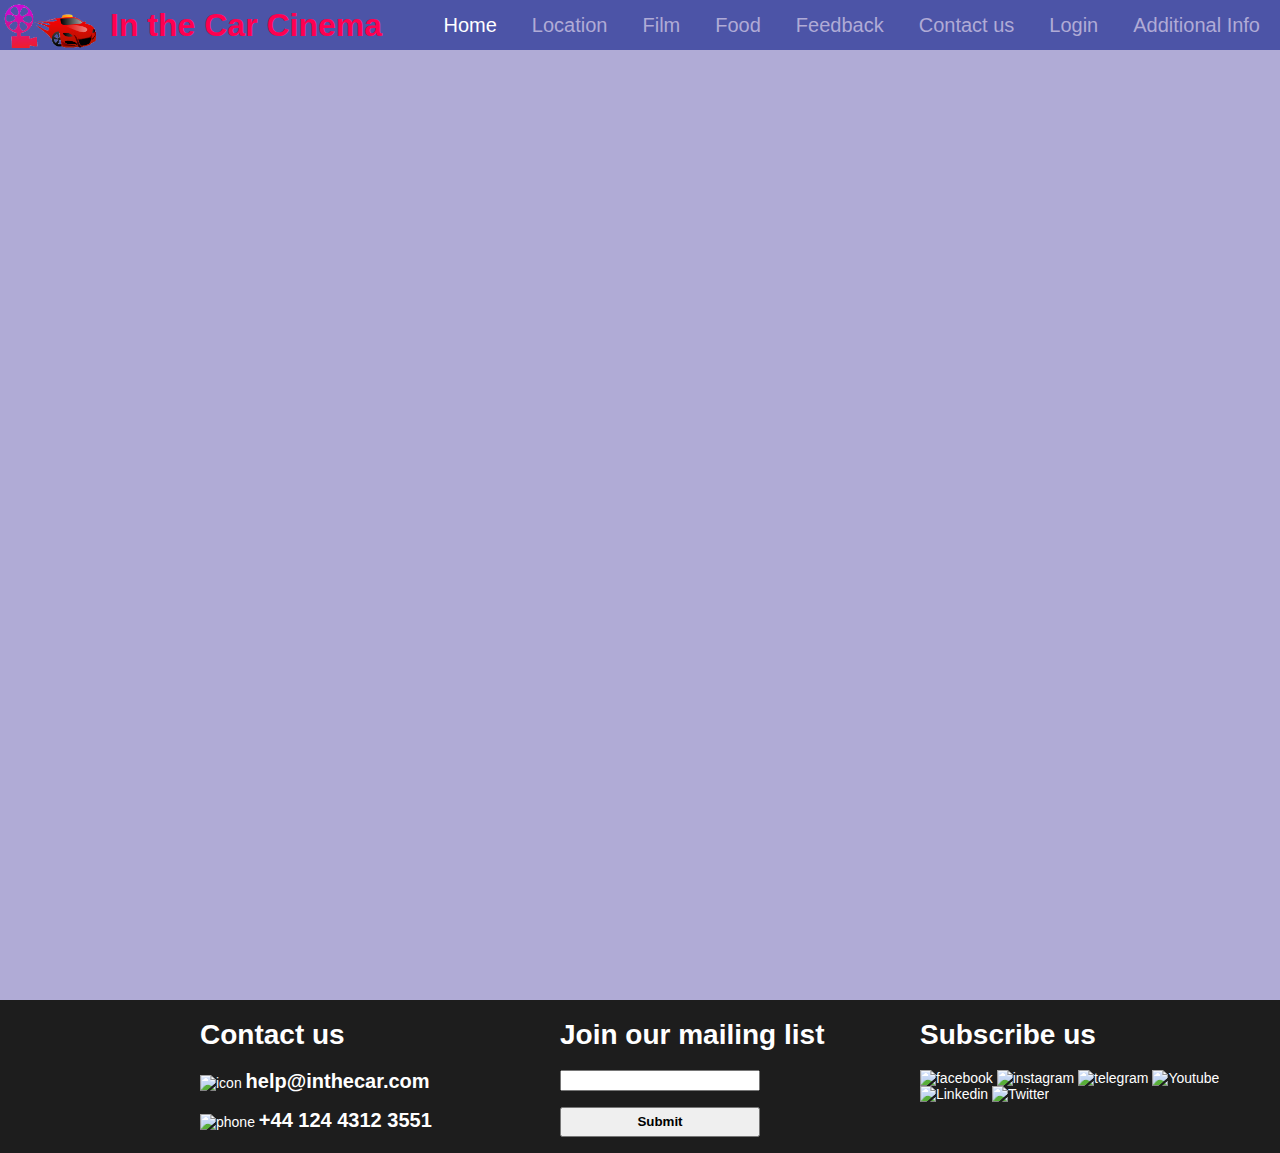
<file: Template.html>
<!DOCTYPE html>
<html lang="en">
<head>
    <meta charset="UTF-8">
    <meta http-equiv="X-UA-Compatible" content="IE=edge">
    <meta name="viewport" content="width=device-width, initial-scale=1.0">
    <link href="CSS/style.css" rel="stylesheet"/>
    <title>In the Car Cinema</title>
</head>
<body>
    <input type="hidden" id="prev-link" name="welcome-link">

    <div class="animation active"></div>

    <nav class="nav-bar">
        <img src="Image&assets/logo.png" alt="Logo" width="100px">
        <h1 style="margin-left:10px;margin-right: auto;color:rgb(255,0, 80);font-size:32px;" >In the Car Cinema</h1>
        <a id="welcome-link" class="nav-link" onclick="go_to('welcome')" >Home</a>
         <div class="open-menu"><a id="location-link" class="nav-link" onclick="go_to('location')">Location</a>
            <div class="sub-menu1">
                <a id="location1-link" class="nav-link" style="padding-left: 7px;margin-left: 7px;padding-right: 7px;margin-right: 24px;" href="#">Location 1</a><br><hr>
                <a id="location2-link" class="nav-link" style="padding-left: 7px;margin-left: 7px;padding-right: 7px;margin-right: 24px;" href="#">Location 2</a><br><hr>
                <a id="location3-link" class="nav-link" style="padding-left: 7px;margin-left: 7px;padding-right: 7px;margin-right: 24px;" href="#">Location 3</a><br>
            </div>
        </div>
        <a id="film-link" class="nav-link" onclick="go_to('film')">Film</a>
        <a id="food-link" class="nav-link"onclick="go_to('food')">Food</a>
        <a id="feedback-link" class="nav-link" onclick="go_to('feedback')">Feedback</a>
        <a id="footer-link" class="nav-link" onclick="go_to('footer')">Contact us</a>
        <a id="login-link" class="nav-link" onclick="loads_animation('Login.html')">Login</a> 
        <a id="add-info-link" class="nav-link" onclick="loads_animation('Additional_Info.html')">Additional Info</a>     
    </nav>

    <div class="container" id="body" style="height:1000px;background-color:rgb(176, 171, 214);">

    </div>

     <div class="container" id="footer">
        <div id="margin-left"></div>
    
        <div style="width: auto;"  id="item1">
            <h1>Contact us</h1>
        </div>
        <div id="item2">
            <h1>Join our mailing list</h1>
        </div>
        <div id="item3">
            <h1>Subscribe us</h1>
        </div>
    
        <div id="margin-left" style="grid-row:2/4"></div>
    
        <div id="item4">
            <img scr="#" alt="icon" /> 
            <label style="font-weight:bold;font-size:20px;" for="email">help@inthecar.com</label> 
    
            <br>
            <br>
    
            <img scr="#" alt="phone" /> 
            <label style="font-weight:bold;font-size:20px;" for="phone">+44 124 4312 3551</label> 
        </div>
    
        <div id="item5">
            <div>
                <form action="#footer" onsubmit="return message(this,'Success! You are now subscribed')">
                    <input style="width:192px" type="email" required>
                    <br>
                    <br>
                    <input style="width:200px;height:30px;font-weight: bold;" type="submit" value="Submit">
                </form>
            </div>
        </div>
    
        <div>
            <img scr="#" alt="facebook">
            <img scr="#" alt="instagram">
            <img scr="#" alt="telegram">
            <img scr="#" alt="Youtube">
            <br>
            <img scr="#" alt="Linkedin">
            <img scr="#" alt="Twitter">
        </div>
     
        <div style="color:#1d1d1d;">bot-border</div>
        <div style="color:#1d1d1d;"></div>
        <div style="color:#1d1d1d;"></div>
    
    </div>
</body>


<script src="js/index.js"></script>

</html>
</file>
<file: CSS/style.css>
body{
    font-family: -apple-system, BlinkMacSystemFont, 'Segoe UI', Roboto, Oxygen, Ubuntu, Cantarell, 'Open Sans', 'Helvetica Neue', sans-serif;
    font-size:14px;
}
.nav-bar{
    background-color: #4c54a7;
    position:fixed;
    left:0;
    top:0;
    min-width: 1230px;
    width: 100%;
    height: 50px;
    display: flex;
    align-items: center;
    z-index: 1;
}

.nav-bar .nav-link{
    color:rgb(176, 171, 214);
    font-size:20px;
    text-decoration: none;    
    padding-right:20px;
    padding-left: 15px;
    user-select: none;
}
.nav-bar .nav-link:hover{
    color:white;
    background-color: rgb(117, 110, 172);;
    text-decoration:underline;
}

.sub-menu1{
    display: none;
}
.nav-bar .open-menu:hover .sub-menu1{
   display: block;
   position: absolute;
   padding-left: -15px;
   padding-top:10px;
   padding-right: -15px;
   background-color: #4c54a7;
   z-index: 1;
}

.container{
    background-position:center;
    background-repeat: no-repeat;
    background-size:cover;
    background-size:100% 100%;

    min-width: 1230px;

    width: 100%;
    position:absolute;
    left:0px;
    z-index: 0;

}

#welcome{
    background-image:url("../Image&assets/Background/Home_background.jpg");
    background-color:black;
    height: 100vh;

    display: flex;
    align-items: center;
}

#location{
    background-image:  url("../Image&assets/Background/Location_background.jpg");
    background-color:#0a2536;
    height: 764px;
    display:grid;
    grid-template-columns: 15% 18% 18% 18% auto;
    grid-template-rows: 15% 55% 30%;
    grid-column-gap:5%;
}

.loc{
    position: relative;
    color:rgb(45, 45, 48);
    text-align: center;
    border-style: solid;
    border-color: red;
}

#film{
    background-image:url("../Image&assets/Background/Film_background.jpg");
    height: 40vw;
    min-height: 480px;
}

#film-container{
    color:#e3e2ee;
    margin:30px 30px 30px 30px;
    height: 40vw;
    min-height: 480px;
}
#film-container div a button{
    color:rgb(23, 23, 24);
    text-decoration: none;  
    user-select: none;
    font-size:24px;
}
#food{
    background-image: url("../Image&assets/Background/Food_background\(color\).jpg");
    height:800px;
    display: grid;
    grid-template-columns: 10% 40% 40% 10%;
    grid-template-rows: 45% 45% 10%;
}

#food div{
    margin-top:25px;
    color:whitesmoke;
    text-align: center;
}

#food #item5{
    grid-column:2/4;
}

#feedback{
    background-color: #0e3965;
    color:white;
    height: 750px;
}

#feedback #form{
    width:600px;
    margin-left:auto;
    margin-right:auto;
}

#feedback h3{
    margin:0 0 0 0;
}

#form img{
    width: 60px;
    padding:10px 10px 10px 10px;
    margin-left: -5px;
}

#feedback #comment{
    width:580px;
    height:200px;
    border-radius: 10px;
}

#feedback #submit-btn{
    width:588px;
    height:30px;
    border-radius: 8px;
    font-weight: bold;
}

#footer{
    background-color:#1d1d1d;
    color:white;

    display: grid;
    grid-template-columns:200px calc(calc(100% - 200px) / 3) calc(calc(100% - 200px) / 3) calc(calc(100% - 200px) / 3);
}

#footer #item4{
    grid-row:2/4;
}

button {
    border: 1px solid transparent;
    padding: .375rem .75rem;
    border-radius: 0.25rem;
}

#login-page{
    min-height: calc(100vh - 168px);
    background-color:rgb(176, 171, 214);
}

#login-page #photo-profile{
    border-style: solid;
    margin-top:100px; 
    width: 150px;
    height: 150px;
    position: relative;
    left:calc(50% - 75px);
}

#icon{
    height:30px;
    border-style: solid;
    border-width: 2px;
    border-color: rgba(0, 0, 0, 0.486);
    margin-bottom:-12px;
    margin-right:-4px;
}

#add-info-page{
    min-height: calc(100vh - 168px);
    background-image: url("../Image&assets/Background/Add_info_background.jpg");
    background-size:auto;
    background-position:bottom;
    opacity: 0.8;
}

#add-info-page #text{
    margin-top: 100px;
    position: relative;
    left: calc(50% - 350px);
    width: 700px;
    font-size:24px;
    background-color: rgb(219, 237, 247,0.6);
}

#register-page{
    min-height: calc(100vh - 208px);
    background-color:rgb(176, 171, 214);
    text-align: center;
    padding-top:40px;
}

#food-page{
    margin-top:40px;
    min-height: calc(100vh - 168px);
    display: grid;
    grid-template-columns: 40% 60% ;
    grid-template-rows: 60px 280px 300px 450px;
    background-image:url("../Image&assets/Background/Food_background\(color\).jpg");
    color:whitesmoke;
}

#food-page #center{
    grid-column: 1/3;
    text-align: center;
}

table, td, th {  
    border: 1px solid #ddd;
    text-align: left;
  }
  
  table {
    border-collapse: collapse;
    width: 50%;
    margin-left: 25%;
  }
  
  th, td {
    padding: 15px;
  }

  #film-page{
    min-height: calc(100vh - 168px);
    background-image:url("../Image&assets/Background/film_background2.jpg");
    color:whitesmoke;
}

#film-container2{
    margin-left:calc(calc(100% - 1070px)/2);
    width: 1080px;
    height: 400px;
}

#film-container2 h1{
    margin-top:60px;
    background-color: rgba(0, 0, 0, 0.397);
}

#film-container2 #left{
    float:left;
    width:560px;
    height:315px;
}

#film-container2 #right{
    float:right;
    height:315px;
    position: relative;
    margin-left:10px;
    font-size:22px;
}

#film-container2 #right #book-btn{
    width: 510px;
    text-align: center;
    position:absolute;
    bottom:0;
}

#film-container2 #right #book-btn a button{
    width:100%;
    font-size:24px
}

#btn-container{
    margin-top:25px;
    width: 100%;
    text-align: center;
    height: 100px;
}

#btn-container button{
    width:545px;
    color: #fff;
    background-color: #6c757d;
    border-color: #6c757d;
    transition: color .15s ease-in-out,background-color .15s ease-in-out,border-color .15s ease-in-out,box-shadow .15s ease-in-out;
    font-size: 1.25rem;
    line-height: 1.5;
}
#btn-container button:hover{
    background-color: #5a6268;
    border-color: #545b62;
}


#location-page{
    min-height:2300px;
    color:whitesmoke;
    background-color:#0a2536;
}

.locations{
    margin-left:5vw;
    padding-top:70px;
    font-size:22px;
    text-align: justify;
}

.locations img{
    height:300px;
    margin-right:0.5vw;
    margin-bottom: 2px;
}

.locations #maps{
    float: left;
    margin-right: 20px;
}

.locations #txt{
    height:300px;
    padding-right: 200px;
    position:relative;
    pointer-events: none;
}

.locations #txt button{
    position: absolute;
    bottom: 0px;
    left:510px;
    width: calc(100% - 710px);
    color: #fff;
    background-color: #6c757d;
    border-color: #6c757d;
    transition: color .15s ease-in-out,background-color .15s ease-in-out,border-color .15s ease-in-out,box-shadow .15s ease-in-out;
    font-size: 1.25rem;
    line-height: 1.5;
    pointer-events: all;
}


.locations #txt button:hover{
    background-color: #5a6268;
    border-color: #545b62;
}
@media only screen and (max-width: 1736px) {
    .locations #txt button{
        width: calc(100% - 200px);
        left:0px;
    }
}

@media only screen and (max-width: 600px) {
    body{
        background-color: #18181a;
    }
    #film-container2{
        margin-left:450px;
        width: 550px;
        height: 700px;
    }
    #btn-container{
        height: 125px;
    }
    #btn-container button{
        margin-left:250px;
        margin-bottom:20px;
    }
    #food-page{
        grid-template-columns: 40%;
        grid-template-rows: 60px 280px 280px 300px 300px 450px;
    }
    
    #food-page div{
        margin-left: 80%!important;
    }
    #food-page #center{
        grid-column: unset;
        text-align: center;
        width:100%;
    }
    #food-page #center table{
        margin-left: 0%;
        width: 100%;
    }
}

/*

.animation{
    width: 100vw;
    height: 100vh;
    background-color: black;
    opacity: 0;
    position:fixed;
    top:0px;
    left:0px;
    z-index: 3;
    transition: 0.2s ease-out;
    pointer-events: none;
}
.animation.active{
    opacity: 1;
    pointer-events: all;
}

*/
</file>
